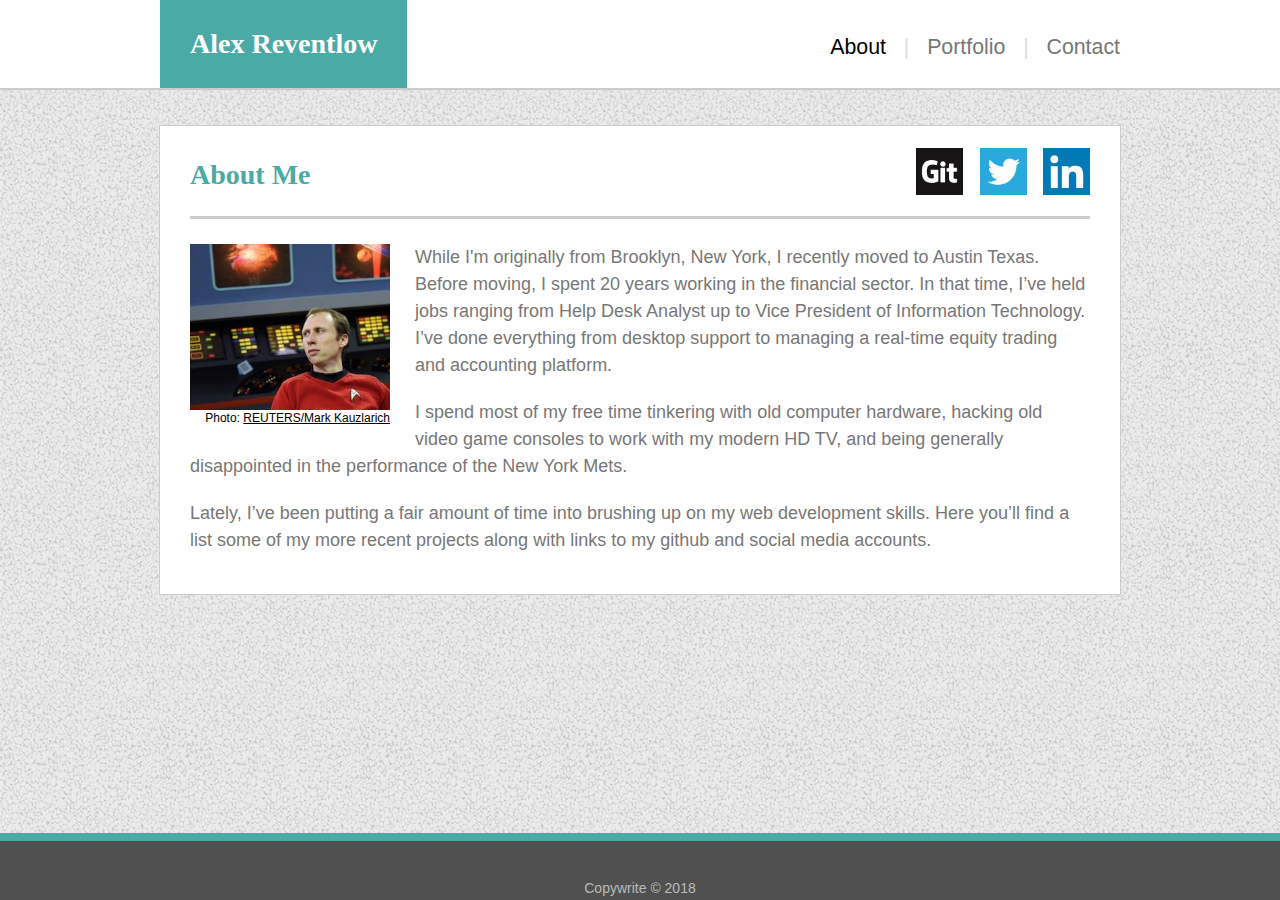
<file: index.html>
<!DOCTYPE html>
<html lang="en-us">

<head>
  <title>Alex Reventlow</title>
  <link rel="stylesheet" type="text/css" href="assets/css/reset.css">
  <link rel="stylesheet" type="text/css" href="assets/css/style.css">
  <meta charset="utf-8">
  <meta name="robots" content="noindex,nofollow">
  <link rel="shortcut icon" href="./assets/images/favicon.ico">
</head>

<body>

  <header class="clearfix">
    <div id="headerBox">
      <div id="name"><h1>Alex Reventlow</h1></div>
      <div id="menuBar">
        <div class="p2">
          &nbsp;
          <a href="./index.html" id="menuButtonActive">About</a> 
          &nbsp; <span class="offWhite">|</span> &nbsp; 
          <a href="./portfolio.html" class="menuButtons">Portfolio</a> 
          &nbsp; <span class="offWhite">|</span> &nbsp; 
          <a href="./contact.html" class="menuButtons">Contact</a>
        </div>
      </div>
    </div>
  </header>

  <div id="contentWrapper">
    <div id="contentBox">
      <div class="clearfix">
        <div id="sectionTitle">
          <h5>About Me</h5>
        </div>
        <div id="iconBlock">
          <a href="#"><img src="assets/images/gi.jpg" class="socialIcon" alt="GitHub"></a>
          <a href="#"><img src="assets/images/tw.jpg" class="socialIcon" alt="Twitter"></a>
          <a href="#"><img src="assets/images/li.jpg" class="socialIcon" alt="LinkedIn"></a>
        </div>
      </div>
      <hr>
      <div class="photoWithCitation">
        <div>
          <a href="https://www.reuters.com/news/picture/meeting-of-the-trekkies-idUSRTX2NXSA" target="_blank"><img src="assets/images/reventlow.jpg" width="200" alt="Alex Reventlow"></a>
        </div>
        <div>
          Photo: <a href="https://www.reuters.com/news/picture/meeting-of-the-trekkies-idUSRTX2NXSA" target="_blank" class="photoCitation">REUTERS/Mark Kauzlarich</a>
        </div>
      </div>
      <p>While I'm originally from Brooklyn, New York, I recently moved to Austin Texas. Before moving, I spent 20 years working in the financial sector. In that time, I’ve held jobs ranging from Help Desk Analyst up to Vice President of Information Technology. I’ve done everything from desktop support to managing a real-time equity trading and accounting platform.</p>
      <p>I spend most of my free time tinkering with old computer hardware, hacking old video game consoles to work with my modern HD TV, and being generally disappointed in the performance of the New York Mets.</p>
      <p>Lately, I’ve been putting a fair amount of time into brushing up on my web development skills. Here you’ll find a list some of my more recent projects along with links to my github and social media accounts. </p>
    </div>
  </div>
  
  <footer>
    Copywrite © 2018
  </footer>
  
</body>

</html>
</file>
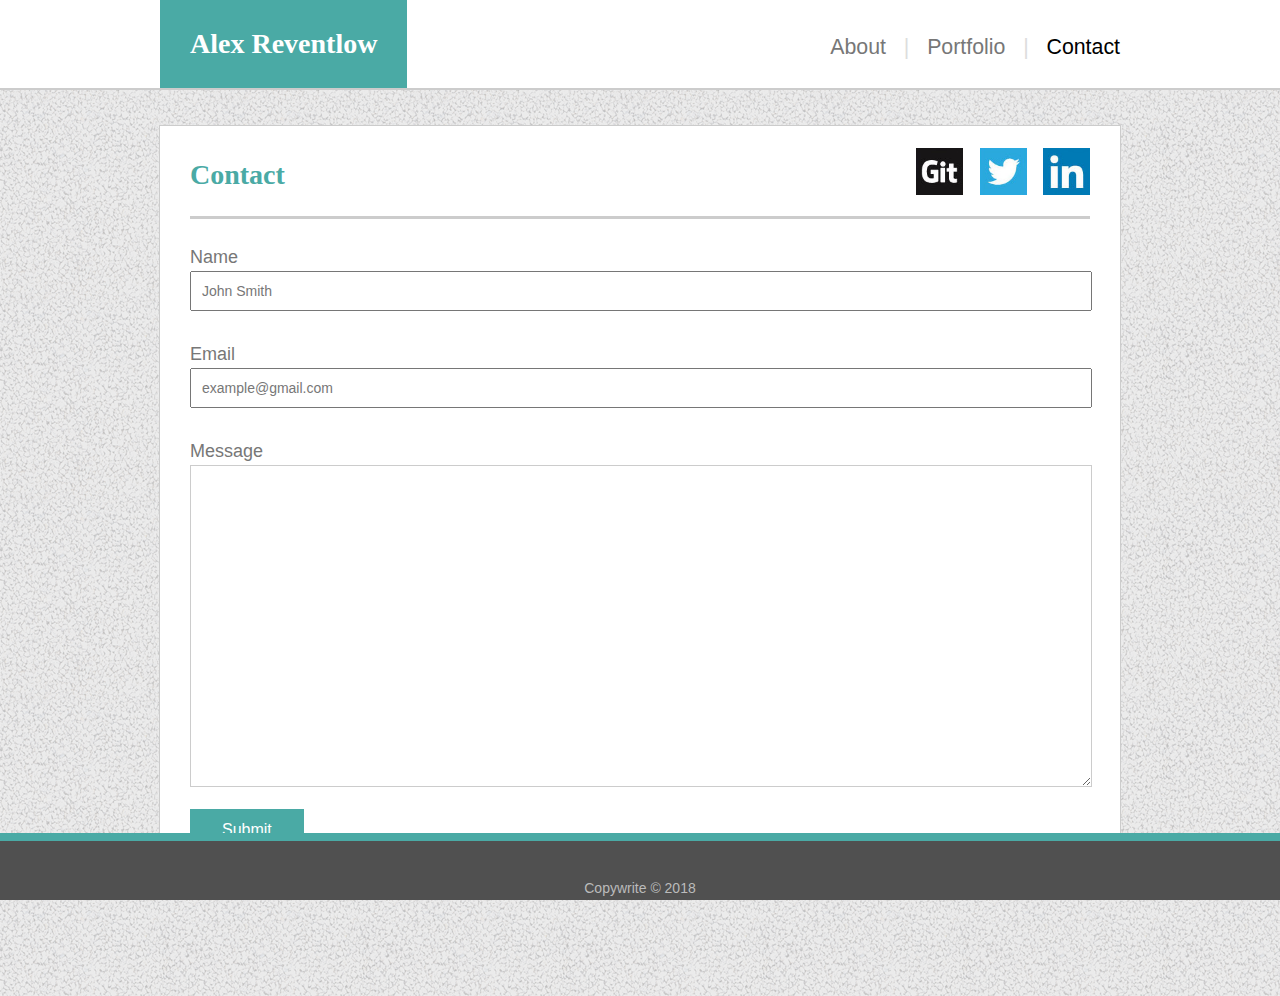
<file: contact.html>
<!DOCTYPE html>
<html lang="en-us">

<head>
  <title>Contact</title>
  <link rel="stylesheet" type="text/css" href="assets/css/reset.css">
  <link rel="stylesheet" type="text/css" href="assets/css/style.css">
  <meta charset="utf-8">
  <meta name="robots" content="noindex,nofollow">
  <link rel="shortcut icon" href="./assets/images/favicon.ico">
</head>

<body>
  
  <header class="clearfix">
    <div id="headerBox">
      <div id="name"><h1>Alex Reventlow</h1></div>
      <div id="menuBar">
        <div class="p2">
          &nbsp;
          <a href="./index.html" class="menuButtons">About</a> 
          &nbsp; <span class="offWhite">|</span> &nbsp; 
          <a href="./portfolio.html" class="menuButtons">Portfolio</a> 
          &nbsp; <span class="offWhite">|</span> &nbsp; 
          <a href="./contact.html" id="menuButtonActive">Contact</a>
        </div>
      </div>
    </div>
  </header>

  <div id="contentWrapper">
    <div id="contentBox">
      <div class="clearfix">
        <div id="sectionTitle">
          <h5>Contact</h5>
        </div>
        <div id="iconBlock">
          <!-- Wow AdBlock blocks this by design???? argh! -->
          <a href="#"><img src="assets/images/gi.jpg" class="socialIcon" alt="GitHub"></a>
          <a href="#"><img src="assets/images/tw.jpg" class="socialIcon" alt="Twitter"></a>
          <a href="#"><img src="assets/images/li.jpg" class="socialIcon" alt="LinkedIn"></a>
        </div>
      </div>
      <hr>
      <!-- form to nowhere -->
      <form class="formBox" action="./placeholder.php">
        <p>Name <input type="text" name="name" class="contactForm" value="John Smith" onfocus="this.value=''; this.onfocus=null;"></p>
        <p>Email <input type="text" name="email" class="contactForm" value="example@gmail.com" onfocus="this.value=''; this.onfocus=null;"></p>
        <p>Message
        <textarea id="subject" name="message" class="contactForm tallContactForm"></textarea>
        <input type="submit" value="Submit" class="button">
      </form>
    </div>
  </div>
  
  <footer>
    Copywrite © 2018
  </footer>

</body>

</html>
</file>
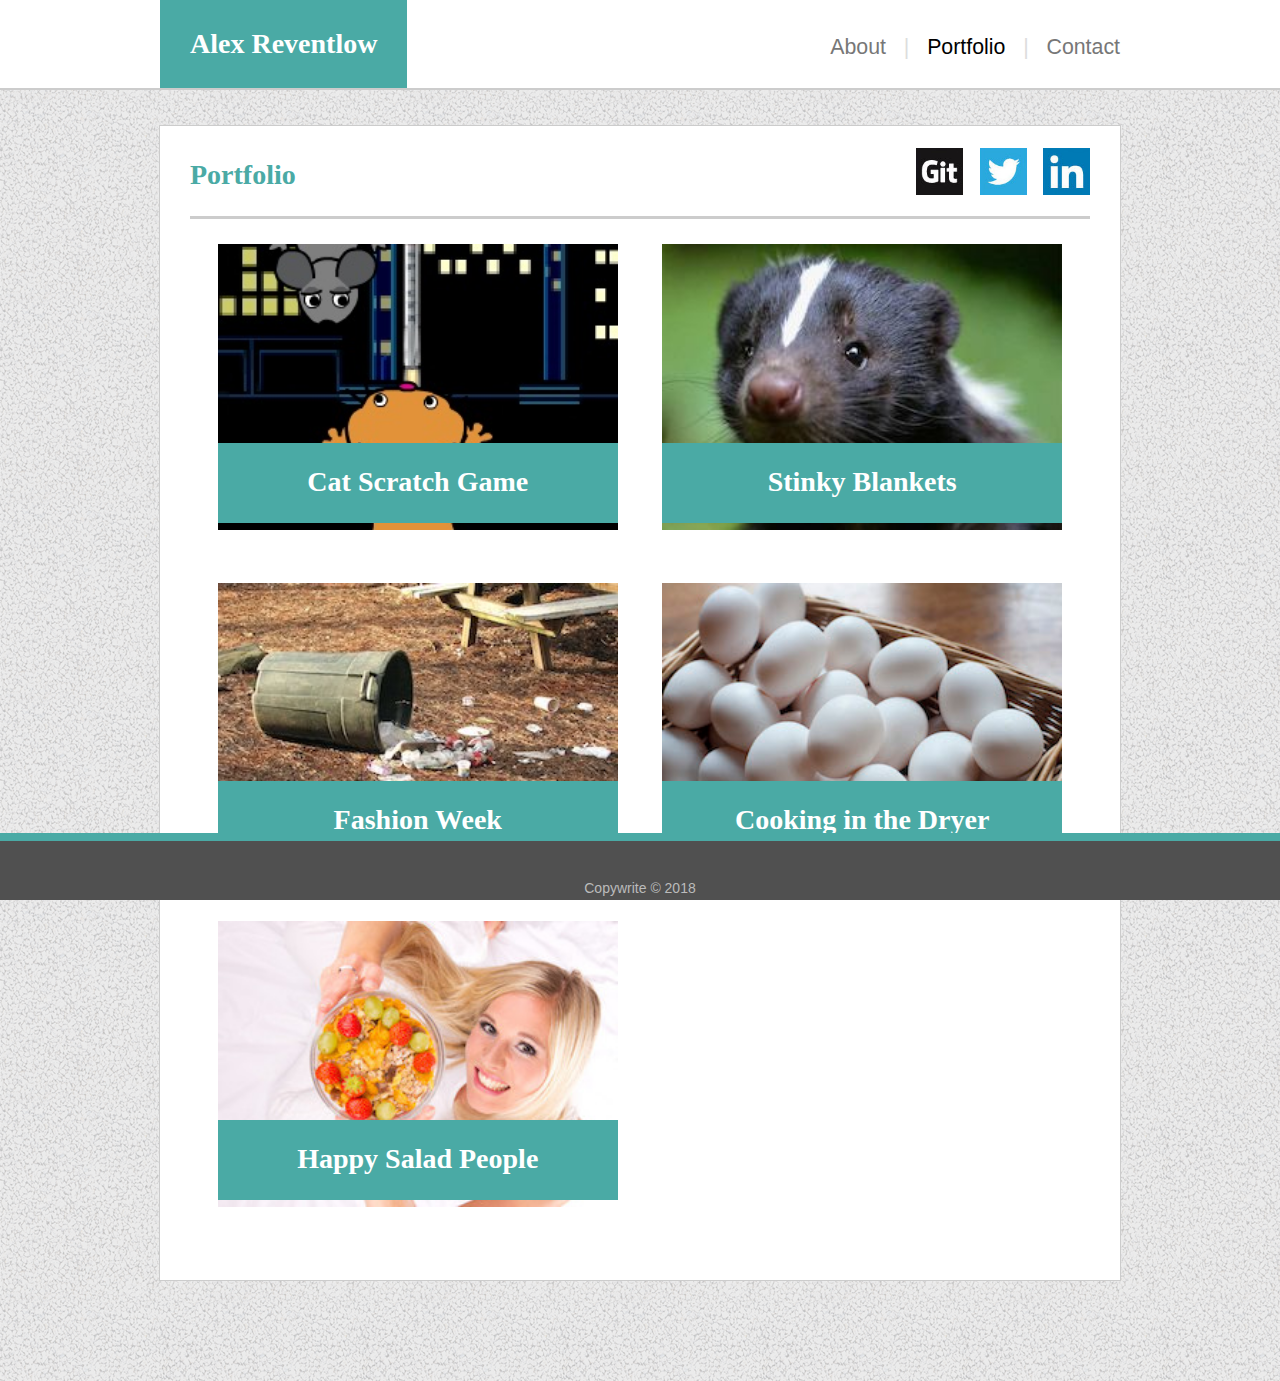
<file: portfolio.html>
<!DOCTYPE html>
<html lang="en-us">

<head>
  <title>Portfolio of Alex Reventlow</title>
  <link rel="stylesheet" type="text/css" href="assets/css/reset.css">
  <link rel="stylesheet" type="text/css" href="assets/css/style.css">
  <meta charset="utf-8">
  <meta name="robots" content="noindex,nofollow">
  <link rel="shortcut icon" href="./assets/images/favicon.ico">
</head>

<body>

  <header class="clearfix">
    <div id="headerBox">
      <div id="name"><h1>Alex Reventlow</h1></div>
      <div id="menuBar">
        <div class="p2">
          &nbsp;
          <a href="./index.html" class="menuButtons">About</a> 
          &nbsp; <span class="offWhite">|</span> &nbsp; 
          <a href="./portfolio.html" id="menuButtonActive">Portfolio</a> 
          &nbsp; <span class="offWhite">|</span> &nbsp; 
          <a href="./contact.html" class="menuButtons">Contact</a>
        </div>
      </div>
    </div>
  </header>
  
  <div id="contentWrapper">
    <div id="contentBox" class="clearfix">
      <div class="clearfix">
        <div id="sectionTitle">
          <h5>Portfolio</h5>
        </div>
        <div id="iconBlock">
          <a href="#"><img src="assets/images/gi.jpg" class="socialIcon" alt="GitHub"></a>
          <a href="#"><img src="assets/images/tw.jpg" class="socialIcon" alt="Twitter"></a>
          <a href="#"><img src="assets/images/li.jpg" class="socialIcon" alt="LinkedIn"></a>
        </div>
      </div>
      <hr>
      <!-- This link actually does something -->
      <div class="portfolios">
        <div class="portfolioBox">  
          <img src="./assets/images/catscratch.jpg" class="portfolioImage" alt="Cat Scratch Game">
          <div class="portfolioTitle">
            <a href="https://scratch.mit.edu/projects/246371322/" target="_blank" class="portfolioLink"><h2>Cat Scratch Game</h2></a>
          </div>
        </div>
        <!-- Placeholders -->
        <div class="portfolioBox">
          <img src="./assets/images/skunk.jpg" class="portfolioImage" alt="Skunk">
          <div class="portfolioTitle">
            <a href="#" class="portfolioLink"><h2>Stinky Blankets</h2></a>
          </div>
        </div>
        <div class="portfolioBox">
          <img src="./assets/images/garbage.jpg" class="portfolioImage" alt="Garbage">
          <div class="portfolioTitle">
            <a href="#" class="portfolioLink"><h2>Fashion Week</h2></a>
          </div>
        </div>
        <div class="portfolioBox">
          <img src="./assets/images/eggs.jpg" class="portfolioImage" alt="Eggs">                
          <div class="portfolioTitle">
            <a href="#" class="portfolioLink"><h2>Cooking in the Dryer</h2></a>
          </div>
        </div>
        <div class="portfolioBox">
          <img src="./assets/images/salad.jpg" class="portfolioImage" alt="Salad">
          <div class="portfolioTitle">
            <a href="#" class="portfolioLink"><h2>Happy Salad People</h2></a>
          </div>
        </div>
        <div class="portfolioBox placeholderPadding" height="0">
        </div>
      </div>
    </div>
  </div>

  <footer>
    Copywrite © 2018
  </footer>

</body>

</html>
</file>
<file: assets/css/style.css>
body {
  font-family: 'Arial', 'Helvetica Neue', Helvetica, sans-serif;
  margin: 0px;
  background-color: #dddddd;
  padding-bottom: 65px;
  background-image: url(../../assets/images/gravel.png);
}

h1 {
  font-family: 'Georgia', Times, "Times New Roman", serif;
  font-size: 28px;
  font-weight: bold;
}

h2 {
  font-family: 'Georgia', Times, "Times New Roman", serif;
  font-size: 28px;
  font-weight: bold;
}

h5 {
  font-family: 'Georgia', Times, "Times New Roman", serif;
  font-size: 28px;
  font-weight: bold;
}

p {
  color: #777777;
  font-size: 18px;
  line-height: 150%;
  margin-bottom: 20px;
}

.p2 {
  color: #777777;
  font-size: 16pt;
}

hr {
  color: #cccccc;
  background-color: #cccccc;
  height: 3px;
  border-width: 0px;
  margin: 5px 0px 25px;
}

header {
  background-color: #ffffff;
  border-style: solid;
  border-width: 0px 0px 2px 0px;
  border-color: #cccccc;
}

#headerBox {
  width: 960px;
  margin: 0 auto;
}

#name {
  background-color: #4aaaa5;
  float: left;
  color: white;
  padding: 30px;
}

.menuButtons {
  color: #777777;
  text-decoration: none;
}

#menuButtonActive {
  color:black;
  text-decoration: none;
}

.offWhite {
  color: #dddddd;
}

#menuBar {
  float: right;
  padding: 37px 0px 0px;
}

#menuBar a:hover {
  color: black;
}

footer {
  width: 100%;
  text-align: center;
  position: fixed;
  bottom: 0;
  padding: 40px 0px 5px;
  background-color: #505050;
  border-top: 8px solid #4aaaa5;
  color: #bbbbbb;
  font-size: 14px;
}

#contentBox {
  width: 900px;
  margin: 35px auto;
  padding: 35px 30px 20px;
  background-color: #ffffff;
  border-style: solid;
  border-width: thin;
  border-color: #cccccc;
}

#sectionTitle {
  color: #4aaaa5;
  border-style: solid;
  float: left;
  margin: 0px 0px 22px;
}

#iconBlock {
  float: right;
}

.socialIcon {
  width: 47px;
  margin: 0px 6px;
  top: -13px;
  right: -6px;
  position: relative;
}

.clearfix::after {
  content: "";
  clear: both;
  display: table;
}

/* about page */
.photoWithCitation {
  color: black;
  margin: 0px 25px 15px 0px;
  text-align: right;
  float: left;
  font-size: 12px;
}

.photoCitation {
  color: black;
}

/* portfolio page */
.portfolioImage {
  width: 400px;
}

.portfolios {
  width: 100%;
  text-align: center;
}

.portfolioBox {
  width: 400px;
  display: inline-block;
  margin: 0px 20px 50px 20px;
  position: relative;  
}

.portfolioTitle {
  width: 400px;
  height: 80px;
  position: absolute;
  bottom: 10px;
  background-color: #4aaaa5;
  color: #ffffff;
  text-align: center;
}

.portfolioTitle a:hover {
  color: black;
}

.portfolioLink {
  text-decoration: none;
  color: #ffffff;
  position: relative;
  top: 25px;
}

.placeholderPadding {
  padding-bottom: 0px !important;
  padding-top: 0px !important;
  margin-bottom: 0px !important;
  margin-top: 0px !important;
}

/* contact page */
.contactForm {
  width: 878px;
  font-size: 14px;
  padding: 10px;
  color: #777777;
  margin-bottom: 10px;
}

.tallContactForm {
  height: 300px;
  width: 880px;
  border-color:#cccccc;
}

.button {
  background-color: #4aaaa5;
  border: none;
  color: #ffffff;
  padding: 12px 32px;
  text-decoration: none;
  font-size: 16px;
  margin: 4px 0px;
  cursor: pointer;
}

.button:hover {
  color: black;
}

@media (max-width: 479.98px) {
  .p2 {
    font-size: 10pt;
  }

  #menuBar {
    padding: 21px 0px 0px;
  }
}

@media (min-width: 480px) and (max-width: 575.98px) {
  .p2 {
    font-size: 14pt;
  }

  #menuBar {
    padding: 17px 0px 0px;
  }
}

@media (max-width: 575.98px) {
  .portfolioImage {
    width: 300px;
  }

  .portfolioBox {
    width: 300px;
    margin: 10px 0px 20px;
  }

  .portfolioTitle {
    width: 300px;
    height: 60px;
    bottom: 8px;
  }

  .portfolioLink {
    top: 16px;
  }
}

@media (min-width: 576px) and (max-width: 767.98px) {
  .p2{
    font-size: 15pt;
  }

  h2 {
    font-size: 14pt;
  }

  .portfolioImage {
    width: 220px;
  }

  .portfolioBox {
    width: 220px;
    margin: 0px 35px 20px 0px;
  }

  .portfolioTitle {
    width: 220px;
    height: 50px;
    bottom: 8px;
  }

  .portfolioLink {
    top: 15px;
  }

  #menuBar {
    padding: 15px 0px 0px;
  }
}

@media (max-width: 767.98px) {
  h1{
    font-size: 20px;
  }

  #name{
    padding: 15px;
  }
}

@media (min-width: 767.98px) and (max-width: 991.98px) {
  .p2 {
    font-size: 15pt;
  }

  .portfolioImage {
    width: 300px;
  }

  .portfolioBox {
    width: 300px;
  }

  .portfolioTitle {
    width: 300px;
    height: 60px;
    bottom: 8px;
  }

  .portfolioLink {
    top: 16px;
  }
}

@media (max-width: 991.98px) {
  #contentBox {
    width: auto;
    max-width: none;
  }

  #contentWrapper {
    width: 100%;
  }

  #headerBox {
    width: 99%;
    margin-left: auto;
    margin-right: 10px;
    max-width: none;
  }

  .formBox {
    padding-right: 22px;
  }

  .contactForm {
    width: 100%;
    font-size: 14px;
    padding: 10px;
    color: #777777;
    margin-bottom: 10px;
  }
  
  .tallContactForm{
    height: 300px;
    border-color:#cccccc;
  }
}
</file>
